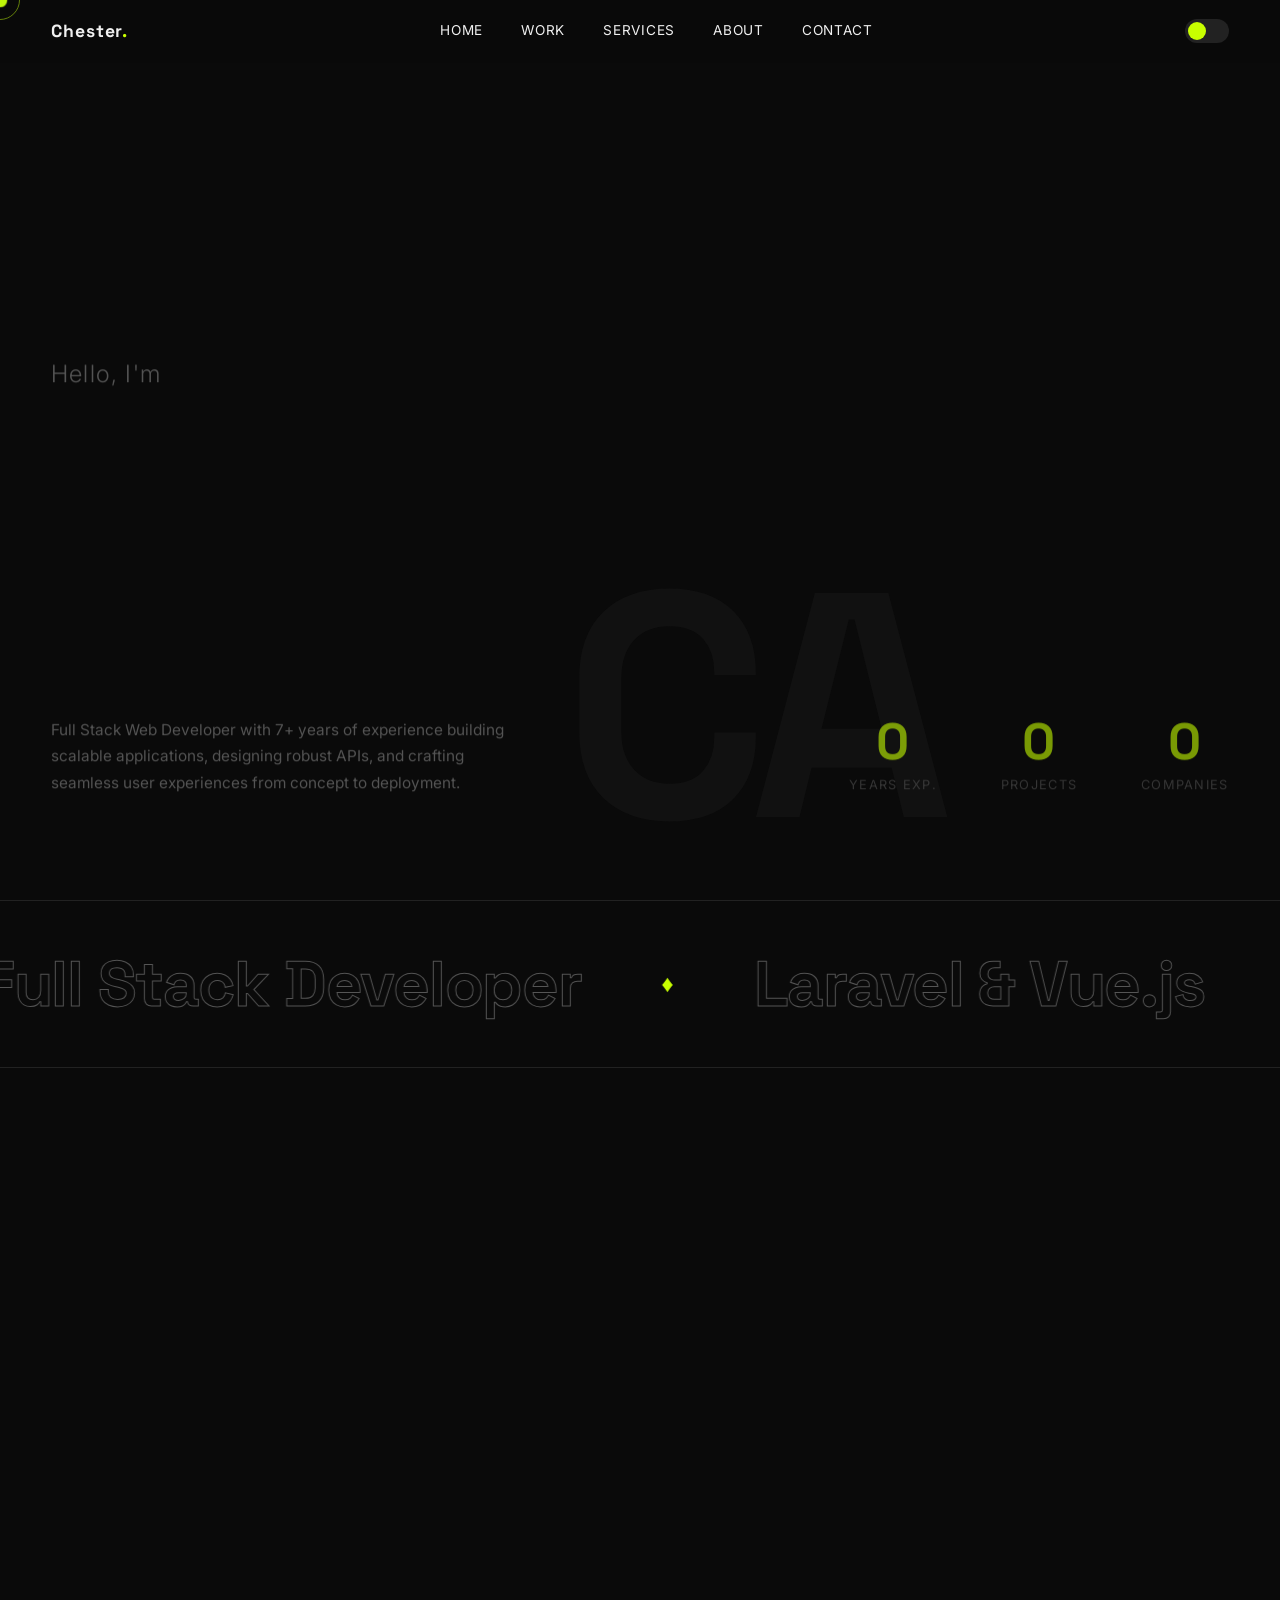
<file: index.html>
<!DOCTYPE html>
<html lang="en" data-theme="dark">
<head>
  <meta charset="UTF-8" />
  <meta name="viewport" content="width=device-width, initial-scale=1.0" />
  <title>Chester Almonte — Full Stack Developer</title>
  <meta name="description" content="Chester Almonte — Full Stack Web Developer with 7+ years of experience building scalable applications." />

  <!-- Preconnect for performance -->
  <link rel="preconnect" href="https://fonts.googleapis.com" />
  <link rel="preconnect" href="https://fonts.gstatic.com" crossorigin />

  <!-- Variable Font: Inter (weight axis 100-900) + Space Grotesk for headings -->
  <link href="https://fonts.googleapis.com/css2?family=Inter:wght@100..900&family=Space+Grotesk:wght@300..700&display=swap" rel="stylesheet" />

  <!-- Locomotive Scroll CSS -->
  <link rel="stylesheet" href="./assets/css/locomotive-scroll.min.css" />

  <!-- Custom Styles -->
  <link rel="stylesheet" href="./assets/css/style.css" />
</head>

<body>

  <!-- ======================================================================
       CUSTOM CURSOR
       ====================================================================== -->
  <div class="cursor" id="cursor"></div>
  <div class="cursor-trail" id="cursorTrail"></div>

  <!-- ======================================================================
       LOADING SCREEN
       ====================================================================== -->
  <div class="loader" id="loader">
    <div class="loader__text" id="loaderText">
      <span>C</span><span>H</span><span>E</span><span>S</span><span>T</span><span>E</span><span>R</span>
    </div>
    <div class="loader__bar">
      <div class="loader__bar-fill" id="loaderBar"></div>
    </div>
  </div>

  <!-- ======================================================================
       NAVIGATION
       ====================================================================== -->
  <nav class="nav" id="nav">
    <a href="#hero" class="nav__logo" data-scroll-to>Chester<span>.</span></a>

    <div class="nav__links" id="navLinks">
      <a href="#hero" class="nav__link" data-scroll-to>Home</a>
      <a href="#work" class="nav__link" data-scroll-to>Work</a>
      <a href="#services" class="nav__link" data-scroll-to>Services</a>
      <a href="#about" class="nav__link" data-scroll-to>About</a>
      <a href="#contact" class="nav__link" data-scroll-to>Contact</a>
    </div>

    <div class="nav__actions">
      <button class="theme-toggle" id="themeToggle" aria-label="Toggle theme"></button>
      <button class="nav__menu-btn" id="menuBtn" aria-label="Toggle menu">
        <span></span><span></span><span></span>
      </button>
    </div>
  </nav>

  <!-- Mobile Menu -->
  <div class="mobile-menu" id="mobileMenu">
    <a href="#hero" class="nav__link" data-scroll-to data-mobile-link>Home</a>
    <a href="#work" class="nav__link" data-scroll-to data-mobile-link>Work</a>
    <a href="#services" class="nav__link" data-scroll-to data-mobile-link>Services</a>
    <a href="#about" class="nav__link" data-scroll-to data-mobile-link>About</a>
    <a href="#contact" class="nav__link" data-scroll-to data-mobile-link>Contact</a>
  </div>

  <!-- ======================================================================
       MAIN SCROLL CONTAINER (Locomotive Scroll)
       ====================================================================== -->
  <div data-scroll-container id="scrollContainer">

    <!-- ==================================================================
         HERO SECTION
         ================================================================== -->
    <section class="hero section" id="hero" data-scroll-section>
      <div class="hero__bg-text" data-scroll data-scroll-speed="-3" data-scroll-direction="horizontal">CA</div>

      <div class="container hero__content">
        <div class="reveal hero__greeting">Hello, I'm</div>

        <h1 class="hero__name">
          <span class="hero__title-line"><span>Chester</span></span>
          <span class="hero__title-line accent"><span>Almonte</span></span>
        </h1>

        <div class="hero__info reveal">
          <p class="hero__description">
            Full Stack Web Developer with 7+ years of experience building
            scalable applications, designing robust APIs, and crafting
            seamless user experiences from concept to deployment.
          </p>

          <div class="hero__stats">
            <div class="hero__stat">
              <div class="hero__stat-number" data-count="7">0</div>
              <div class="hero__stat-label">Years Exp.</div>
            </div>
            <div class="hero__stat">
              <div class="hero__stat-number" data-count="30">0</div>
              <div class="hero__stat-label">Projects</div>
            </div>
            <div class="hero__stat">
              <div class="hero__stat-number" data-count="6">0</div>
              <div class="hero__stat-label">Companies</div>
            </div>
          </div>
        </div>
      </div>

      <div class="hero__scroll-indicator">
        <span class="hero__scroll-text">Scroll</span>
        <div class="hero__scroll-line"></div>
      </div>
    </section>

    <!-- ==================================================================
         MARQUEE STRIP
         ================================================================== -->
    <div class="marquee" data-scroll-section>
      <div class="marquee__inner" id="marquee">
        <span class="marquee__item">Full Stack Developer</span>
        <span class="marquee__separator">&diams;</span>
        <span class="marquee__item">Laravel &amp; Vue.js</span>
        <span class="marquee__separator">&diams;</span>
        <span class="marquee__item">API Architecture</span>
        <span class="marquee__separator">&diams;</span>
        <span class="marquee__item">Cloud &amp; DevOps</span>
        <span class="marquee__separator">&diams;</span>
        <span class="marquee__item">Full Stack Developer</span>
        <span class="marquee__separator">&diams;</span>
        <span class="marquee__item">Laravel &amp; Vue.js</span>
        <span class="marquee__separator">&diams;</span>
        <span class="marquee__item">API Architecture</span>
        <span class="marquee__separator">&diams;</span>
        <span class="marquee__item">Cloud &amp; DevOps</span>
        <span class="marquee__separator">&diams;</span>
      </div>
    </div>

    <!-- ==================================================================
         FEATURED WORK
         ================================================================== -->
    <section class="work section" id="work" data-scroll-section>
      <div class="container">
        <div class="section__label reveal">Selected Work</div>
        <h2 class="section__title reveal">
          Featured<br />Projects
        </h2>

        <!-- Category Filter -->
        <div class="filter-bar reveal">
          <button class="filter-btn active" data-filter="all">All</button>
          <button class="filter-btn" data-filter="web development">Web Development</button>
          <button class="filter-btn" data-filter="web design">Web Design</button>
          <button class="filter-btn" data-filter="wordpress">WordPress</button>
        </div>

        <div class="project-grid project-grid--featured" id="projectGrid">

          <!-- 01 — Ecommerce -->
          <div class="project-card project-card--wide reveal" data-category="web development" data-scroll data-scroll-speed="1">
            <div class="project-card__image-wrap">
              <img class="project-card__image" src="./assets/images/project-image/project 1.png" alt="Ecommerce Platform" loading="lazy" />
              <div class="project-card__overlay"></div>
            </div>
            <div class="project-card__content">
              <span class="project-card__number">01</span>
              <div class="project-card__info">
                <h3 class="project-card__title">Ecommerce</h3>
                <p class="project-card__desc">Full-stack e-commerce solution with inventory management, payment processing, and real-time order tracking.</p>
                <div class="project-card__tags">
                  <span class="project-card__tag">Laravel</span>
                  <span class="project-card__tag">Vue.js</span>
                  <span class="project-card__tag">MySQL</span>
                  <span class="project-card__tag">REST API</span>
                </div>
              </div>
              <span class="project-card__arrow">&nearr;</span>
            </div>
          </div>

          <!-- 02 — Loan System -->
          <div class="project-card reveal" data-category="web development" data-scroll data-scroll-speed="1.5">
            <div class="project-card__image-wrap">
              <img class="project-card__image" src="./assets/images/project-image/project 2.png" alt="Loan System" loading="lazy" />
              <div class="project-card__overlay"></div>
            </div>
            <div class="project-card__content">
              <span class="project-card__number">02</span>
              <div class="project-card__info">
                <h3 class="project-card__title">Loan System</h3>
                <p class="project-card__desc">Financial platform with dynamic reporting, third-party remittance API integrations, and ERP modules for banking operations.</p>
                <div class="project-card__tags">
                  <span class="project-card__tag">Vue.js</span>
                  <span class="project-card__tag">Laravel</span>
                  <span class="project-card__tag">PostgreSQL</span>
                </div>
              </div>
              <span class="project-card__arrow">&nearr;</span>
            </div>
          </div>

          <!-- 03 — SneakerThirst -->
          <div class="project-card reveal" data-category="web development" data-scroll data-scroll-speed="1">
            <div class="project-card__image-wrap">
              <img class="project-card__image" src="./assets/images/project-image/project 3.png" alt="SneakerThirst" loading="lazy" />
              <div class="project-card__overlay"></div>
            </div>
            <div class="project-card__content">
              <span class="project-card__number">03</span>
              <div class="project-card__info">
                <h3 class="project-card__title">SneakerThirst</h3>
                <p class="project-card__desc">E-commerce web application for sneaker enthusiasts with catalog browsing, cart management, and checkout flow.</p>
                <div class="project-card__tags">
                  <span class="project-card__tag">JavaScript</span>
                  <span class="project-card__tag">PHP</span>
                  <span class="project-card__tag">MySQL</span>
                </div>
              </div>
              <span class="project-card__arrow">&nearr;</span>
            </div>
          </div>

          <!-- 04 — BandaPinoizze -->
          <div class="project-card reveal" data-category="web development" data-scroll data-scroll-speed="1.5">
            <div class="project-card__image-wrap">
              <img class="project-card__image" src="./assets/images/project-image/project 4.png" alt="BandaPinoizze" loading="lazy" />
              <div class="project-card__overlay"></div>
            </div>
            <div class="project-card__content">
              <span class="project-card__number">04</span>
              <div class="project-card__info">
                <h3 class="project-card__title">BandaPinoizze</h3>
                <p class="project-card__desc">Community-driven web platform featuring dynamic content management and interactive user experiences.</p>
                <div class="project-card__tags">
                  <span class="project-card__tag">Laravel</span>
                  <span class="project-card__tag">JavaScript</span>
                  <span class="project-card__tag">Bootstrap</span>
                </div>
              </div>
              <span class="project-card__arrow">&nearr;</span>
            </div>
          </div>

          <!-- 05 — Simple Reading -->
          <div class="project-card reveal" data-category="web design" data-scroll data-scroll-speed="1">
            <div class="project-card__image-wrap">
              <img class="project-card__image" src="./assets/images/project-image/project 5.png" alt="Simple Reading" loading="lazy" />
              <div class="project-card__overlay"></div>
            </div>
            <div class="project-card__content">
              <span class="project-card__number">05</span>
              <div class="project-card__info">
                <h3 class="project-card__title">Simple Reading</h3>
                <p class="project-card__desc">Clean, minimal reading interface designed for distraction-free content consumption with elegant typography.</p>
                <div class="project-card__tags">
                  <span class="project-card__tag">HTML</span>
                  <span class="project-card__tag">CSS</span>
                  <span class="project-card__tag">UI/UX</span>
                </div>
              </div>
              <span class="project-card__arrow">&nearr;</span>
            </div>
          </div>

          <!-- 06 — Kalerki -->
          <div class="project-card reveal" data-category="web design" data-scroll data-scroll-speed="1.5">
            <div class="project-card__image-wrap">
              <img class="project-card__image" src="./assets/images/project-image/project 6.png" alt="Kalerki" loading="lazy" />
              <div class="project-card__overlay"></div>
            </div>
            <div class="project-card__content">
              <span class="project-card__number">06</span>
              <div class="project-card__info">
                <h3 class="project-card__title">Kalerki</h3>
                <p class="project-card__desc">Modern web design project focused on striking visual layouts and responsive design across all viewports.</p>
                <div class="project-card__tags">
                  <span class="project-card__tag">HTML</span>
                  <span class="project-card__tag">CSS</span>
                  <span class="project-card__tag">JavaScript</span>
                </div>
              </div>
              <span class="project-card__arrow">&nearr;</span>
            </div>
          </div>

          <!-- 07 — Los Angeles Mountain Hike -->
          <div class="project-card project-card--wide reveal" data-category="web design" data-scroll data-scroll-speed="1">
            <div class="project-card__image-wrap">
              <img class="project-card__image" src="./assets/images/project-image/project 7.png" alt="Los Angeles Mountain Hike" loading="lazy" />
              <div class="project-card__overlay"></div>
            </div>
            <div class="project-card__content">
              <span class="project-card__number">07</span>
              <div class="project-card__info">
                <h3 class="project-card__title">Los Angeles Mountain Hike</h3>
                <p class="project-card__desc">Immersive landing page design with scenic photography, smooth scroll interactions, and adventure-driven storytelling.</p>
                <div class="project-card__tags">
                  <span class="project-card__tag">HTML</span>
                  <span class="project-card__tag">CSS</span>
                  <span class="project-card__tag">Design</span>
                </div>
              </div>
              <span class="project-card__arrow">&nearr;</span>
            </div>
          </div>

          <!-- 08 — Bloggerslane -->
          <div class="project-card reveal" data-category="wordpress" data-scroll data-scroll-speed="1.5">
            <div class="project-card__image-wrap">
              <img class="project-card__image" src="./assets/images/project-image/project 8.png" alt="Bloggerslane" loading="lazy" />
              <div class="project-card__overlay"></div>
            </div>
            <div class="project-card__content">
              <span class="project-card__number">08</span>
              <div class="project-card__info">
                <h3 class="project-card__title">Bloggerslane</h3>
                <p class="project-card__desc">WordPress blogging platform with custom theme development, optimized content delivery, and responsive layouts.</p>
                <div class="project-card__tags">
                  <span class="project-card__tag">WordPress</span>
                  <span class="project-card__tag">PHP</span>
                  <span class="project-card__tag">CSS</span>
                </div>
              </div>
              <span class="project-card__arrow">&nearr;</span>
            </div>
          </div>

          <!-- 09 — Kachenas -->
          <div class="project-card reveal" data-category="wordpress" data-scroll data-scroll-speed="1">
            <div class="project-card__image-wrap">
              <img class="project-card__image" src="./assets/images/project-image/project 9.png" alt="Kachenas" loading="lazy" />
              <div class="project-card__overlay"></div>
            </div>
            <div class="project-card__content">
              <span class="project-card__number">09</span>
              <div class="project-card__info">
                <h3 class="project-card__title">Kachenas</h3>
                <p class="project-card__desc">Personal WordPress site with custom theme, portfolio showcase, and content management system integration.</p>
                <div class="project-card__tags">
                  <span class="project-card__tag">WordPress</span>
                  <span class="project-card__tag">PHP</span>
                  <span class="project-card__tag">JavaScript</span>
                </div>
              </div>
              <span class="project-card__arrow">&nearr;</span>
            </div>
          </div>

        </div>
      </div>
    </section>

    <!-- ==================================================================
         SERVICES SECTION
         ================================================================== -->
    <section class="services section" id="services" data-scroll-section>
      <div class="container">
        <div class="section__label reveal">What I Do</div>
        <h2 class="section__title reveal">
          Services &amp;<br />Expertise
        </h2>
      </div>

      <div class="container">
        <div class="services__grid">

          <div class="service-item reveal">
            <div class="service-item__number">01</div>
            <h3 class="service-item__title">Backend Development</h3>
            <p class="service-item__desc">Scalable APIs and server-side architecture using Laravel, Node.js, and modern backend patterns. SOLID principles, clean code, and performance-first.</p>
            <div class="service-item__icon">&lbrace;/&rbrace;</div>
          </div>

          <div class="service-item reveal">
            <div class="service-item__number">02</div>
            <h3 class="service-item__title">Frontend Engineering</h3>
            <p class="service-item__desc">Building responsive, interactive interfaces with Vue.js, Nuxt.js, and modern JavaScript. Pixel-perfect translation from Figma to production.</p>
            <div class="service-item__icon">&lt;/&gt;</div>
          </div>

          <div class="service-item reveal">
            <div class="service-item__number">03</div>
            <h3 class="service-item__title">Cloud &amp; DevOps</h3>
            <p class="service-item__desc">Docker containerization, AWS deployment (ECS, EC2, S3), CI/CD pipelines with GitHub Actions, and infrastructure optimization with Redis caching.</p>
            <div class="service-item__icon">&clubs;</div>
          </div>

          <div class="service-item reveal">
            <div class="service-item__number">04</div>
            <h3 class="service-item__title">Web Design</h3>
            <p class="service-item__desc">Modern, high-quality interface design at a professional level. Clean layouts, intuitive UX, and responsive design that works across all devices.</p>
            <div class="service-item__icon">&Delta;</div>
          </div>

        </div>
      </div>

      <!-- Skills Tags Strip -->
      <div class="skills-strip" data-scroll-section>
        <div class="container">
          <div class="skills-strip__list">
            <span class="skill-tag reveal">HTML5</span>
            <span class="skill-tag reveal">CSS3</span>
            <span class="skill-tag reveal">JavaScript</span>
            <span class="skill-tag reveal">PHP</span>
            <span class="skill-tag reveal">Laravel</span>
            <span class="skill-tag reveal">Vue.js</span>
            <span class="skill-tag reveal">Nuxt.js</span>
            <span class="skill-tag reveal">Node.js</span>
            <span class="skill-tag reveal">MySQL</span>
            <span class="skill-tag reveal">PostgreSQL</span>
            <span class="skill-tag reveal">Docker</span>
            <span class="skill-tag reveal">AWS</span>
            <span class="skill-tag reveal">Redis</span>
            <span class="skill-tag reveal">Git</span>
            <span class="skill-tag reveal">Bootstrap</span>
            <span class="skill-tag reveal">REST APIs</span>
            <span class="skill-tag reveal">CI/CD</span>
            <span class="skill-tag reveal">jQuery</span>
          </div>
        </div>
      </div>
    </section>

    <!-- ==================================================================
         ABOUT SECTION
         ================================================================== -->
    <section class="section" id="about" data-scroll-section>
      <div class="container">
        <div class="section__label reveal">About Me</div>
        <h2 class="section__title reveal">
          Building the Web,<br />One Line at a Time
        </h2>

        <div class="about__layout">
          <div>
            <div class="about__highlight reveal">
              A seasoned full stack developer who transforms complex problems into elegant, scalable solutions.
            </div>

            <div class="about__text" style="margin-top: var(--space-lg);">
              <p class="reveal">
                I'm Chester Almonte — a Full Stack Web Developer with 7+ years of professional experience. I primarily handle backend development using Laravel and Node.js for API creation, with strong frontend capabilities in HTML, CSS, JavaScript, Vue.js, and Nuxt.js.
              </p>
              <p class="reveal">
                I've created complex systems and websites from the ground up and am comfortable working across the entire stack. From containerizing applications with Docker and deploying on AWS, to building automated testing frameworks and designing real-time dashboards — I bring projects to life end-to-end.
              </p>
              <p class="reveal">
                Beyond the technical, I'm an excellent communicator and problem solver. I constantly strive to stay ahead of the curve, leveraging the latest technologies and best practices to deliver innovative solutions.
              </p>
            </div>
          </div>

          <div class="about__experience">
            <h3 class="section__label reveal">Experience</h3>

            <div class="experience-item reveal">
              <span class="experience-item__company">Stealth GMC</span>
              <span class="experience-item__role">Web Developer</span>
              <span class="experience-item__date">2025 — 2026</span>
            </div>
            <div class="experience-item reveal">
              <span class="experience-item__company">Digital Product Studio</span>
              <span class="experience-item__role">Web Developer</span>
              <span class="experience-item__date">2024 — 2025</span>
            </div>
            <div class="experience-item reveal">
              <span class="experience-item__company">Appetiser</span>
              <span class="experience-item__role">Web Developer</span>
              <span class="experience-item__date">2023 — 2024</span>
            </div>
            <div class="experience-item reveal">
              <span class="experience-item__company">Petnet Inc</span>
              <span class="experience-item__role">Web Developer</span>
              <span class="experience-item__date">2020 — 2023</span>
            </div>
            <div class="experience-item reveal">
              <span class="experience-item__company">SLI Consulting</span>
              <span class="experience-item__role">Web Developer</span>
              <span class="experience-item__date">2019 — 2020</span>
            </div>
            <div class="experience-item reveal">
              <span class="experience-item__company">Nusku Inc</span>
              <span class="experience-item__role">Web Developer</span>
              <span class="experience-item__date">2018 — 2018</span>
            </div>
          </div>
        </div>
      </div>
    </section>

    <!-- ==================================================================
         CONTACT SECTION
         ================================================================== -->
    <section class="contact section" id="contact" data-scroll-section>
      <div class="container">
        <div class="section__label reveal">Get in Touch</div>

        <div class="contact__layout">
          <div>
            <h2 class="contact__cta reveal">
              Let's work<br /><span class="accent">together.</span>
            </h2>
          </div>

          <div class="contact__details">
            <div class="contact__item reveal">
              <span class="contact__item-label">Email</span>
              <a href="mailto:almonte.s.chester@gmail.com" class="contact__item-value">almonte.s.chester@gmail.com</a>
            </div>
            <div class="contact__item reveal">
              <span class="contact__item-label">Phone</span>
              <a href="tel:+639274458838" class="contact__item-value">(+63) 927 445 8838</a>
            </div>
            <div class="contact__item reveal">
              <span class="contact__item-label">Location</span>
              <span class="contact__item-value">Dagupan, Pangasinan, Philippines</span>
            </div>

            <div class="contact__socials reveal">
              <a href="https://www.facebook.com/Kachenas/" target="_blank" rel="noopener" class="contact__social-link" aria-label="Facebook">
                <svg viewBox="0 0 24 24"><path d="M24 12.073c0-6.627-5.373-12-12-12s-12 5.373-12 12c0 5.99 4.388 10.954 10.125 11.854v-8.385H7.078v-3.47h3.047V9.43c0-3.007 1.792-4.669 4.533-4.669 1.312 0 2.686.235 2.686.235v2.953H15.83c-1.491 0-1.956.925-1.956 1.874v2.25h3.328l-.532 3.47h-2.796v8.385C19.612 23.027 24 18.062 24 12.073z"/></svg>
              </a>
              <a href="https://www.linkedin.com/in/chester-almonte-17692972/" target="_blank" rel="noopener" class="contact__social-link" aria-label="LinkedIn">
                <svg viewBox="0 0 24 24"><path d="M20.447 20.452h-3.554v-5.569c0-1.328-.027-3.037-1.852-3.037-1.853 0-2.136 1.445-2.136 2.939v5.667H9.351V9h3.414v1.561h.046c.477-.9 1.637-1.85 3.37-1.85 3.601 0 4.267 2.37 4.267 5.455v6.286zM5.337 7.433a2.062 2.062 0 01-2.063-2.065 2.064 2.064 0 112.063 2.065zm1.782 13.019H3.555V9h3.564v11.452zM22.225 0H1.771C.792 0 0 .774 0 1.729v20.542C0 23.227.792 24 1.771 24h20.451C23.2 24 24 23.227 24 22.271V1.729C24 .774 23.2 0 22.222 0h.003z"/></svg>
              </a>
              <a href="https://github.com/Kachenas" target="_blank" rel="noopener" class="contact__social-link" aria-label="GitHub">
                <svg viewBox="0 0 24 24"><path d="M12 .297c-6.63 0-12 5.373-12 12 0 5.303 3.438 9.8 8.205 11.385.6.113.82-.258.82-.577 0-.285-.01-1.04-.015-2.04-3.338.724-4.042-1.61-4.042-1.61C4.422 18.07 3.633 17.7 3.633 17.7c-1.087-.744.084-.729.084-.729 1.205.084 1.838 1.236 1.838 1.236 1.07 1.835 2.809 1.305 3.495.998.108-.776.417-1.305.76-1.605-2.665-.3-5.466-1.332-5.466-5.93 0-1.31.465-2.38 1.235-3.22-.135-.303-.54-1.523.105-3.176 0 0 1.005-.322 3.3 1.23.96-.267 1.98-.399 3-.405 1.02.006 2.04.138 3 .405 2.28-1.552 3.285-1.23 3.285-1.23.645 1.653.24 2.873.12 3.176.765.84 1.23 1.91 1.23 3.22 0 4.61-2.805 5.625-5.475 5.92.42.36.81 1.096.81 2.22 0 1.606-.015 2.896-.015 3.286 0 .315.21.69.825.57C20.565 22.092 24 17.592 24 12.297c0-6.627-5.373-12-12-12"/></svg>
              </a>
            </div>
          </div>
        </div>
      </div>
    </section>

    <!-- ==================================================================
         FOOTER
         ================================================================== -->
    <footer class="footer" data-scroll-section>
      <div class="container">
        <div class="footer__inner">
          <span class="footer__text">&copy; 2026 Chester Almonte. All rights reserved.</span>
          <a href="#hero" class="footer__back-top" data-scroll-to>
            Back to top &uarr;
          </a>
        </div>
      </div>
    </footer>

  </div> <!-- /scrollContainer -->

  <!-- ======================================================================
       LIBRARIES
       ====================================================================== -->
  <!-- Locomotive Scroll -->
  <script src="./assets/js/locomotive-scroll.min.js"></script>
  <!-- GSAP Core -->
  <script src="./assets/js/gsap.min.js"></script>
  <!-- GSAP ScrollTrigger -->
  <script src="./assets/js/ScrollTrigger.min.js"></script>

  <!-- Custom App Script -->
  <script src="./assets/js/app.js"></script>

</body>
</html>
</file>
<file: assets/css/style.css>
/* ==========================================================================
   CSS VARIABLES & THEME SYSTEM
   ========================================================================== */
:root {
  /* Dark theme (default) */
  --bg-primary: #0a0a0a;
  --bg-secondary: #111111;
  --bg-tertiary: #1a1a1a;
  --text-primary: #f0f0f0;
  --text-secondary: #888888;
  --text-muted: #555555;
  --accent: #c8ff00;
  --accent-dim: rgba(200, 255, 0, 0.15);
  --border: #222222;
  --card-bg: #141414;
  --overlay: rgba(0, 0, 0, 0.6);
  --cursor-color: #c8ff00;
  --nav-bg: rgba(10, 10, 10, 0.85);
  --transition-smooth: cubic-bezier(0.25, 0.46, 0.45, 0.94);
  --transition-spring: cubic-bezier(0.175, 0.885, 0.32, 1.275);

  /* Typography scale */
  --font-body: 'Inter', -apple-system, BlinkMacSystemFont, sans-serif;
  --font-heading: 'Space Grotesk', 'Inter', sans-serif;
  --fs-hero: clamp(3.5rem, 10vw, 10rem);
  --fs-section: clamp(2.5rem, 6vw, 6rem);
  --fs-subtitle: clamp(1.1rem, 2vw, 1.5rem);
  --fs-body: clamp(0.95rem, 1.2vw, 1.1rem);
  --fs-small: clamp(0.75rem, 1vw, 0.875rem);
  --fs-nav: clamp(0.85rem, 1vw, 0.95rem);

  /* Spacing */
  --space-xs: 0.5rem;
  --space-sm: 1rem;
  --space-md: 2rem;
  --space-lg: 4rem;
  --space-xl: 8rem;
  --space-2xl: 12rem;

  /* Layout */
  --container-max: 1440px;
  --gutter: clamp(1.5rem, 4vw, 4rem);
}

/* Light theme */
[data-theme="light"] {
  --bg-primary: #f5f5f0;
  --bg-secondary: #eaeae5;
  --bg-tertiary: #e0e0db;
  --text-primary: #0a0a0a;
  --text-secondary: #666666;
  --text-muted: #999999;
  --accent: #0041ff;
  --accent-dim: rgba(0, 65, 255, 0.1);
  --border: #d0d0cb;
  --card-bg: #ededea;
  --overlay: rgba(245, 245, 240, 0.6);
  --cursor-color: #0041ff;
  --nav-bg: rgba(245, 245, 240, 0.85);
}

/* ==========================================================================
   RESET & BASE
   ========================================================================== */
*, *::before, *::after {
  margin: 0;
  padding: 0;
  box-sizing: border-box;
}

html {
  font-size: 16px;
  -webkit-font-smoothing: antialiased;
  -moz-osx-font-smoothing: grayscale;
}

html.has-scroll-smooth {
  overflow: hidden;
}

html.has-scroll-smooth body {
  overflow: hidden;
}

body {
  font-family: var(--font-body);
  background-color: var(--bg-primary);
  color: var(--text-primary);
  cursor: none;
  transition: background-color 0.6s ease, color 0.6s ease;
  line-height: 1.6;
}

a {
  color: inherit;
  text-decoration: none;
  cursor: none;
}

button {
  cursor: none;
  border: none;
  background: none;
  font-family: inherit;
  color: inherit;
}

img {
  display: block;
  max-width: 100%;
  height: auto;
}

ul, ol {
  list-style: none;
}

::selection {
  background: var(--accent);
  color: var(--bg-primary);
}

/* ==========================================================================
   CUSTOM CURSOR
   ========================================================================== */
.cursor {
  position: fixed;
  top: 0;
  left: 0;
  width: 15px;
  height: 15px;
  border-radius: 50%;
  background: var(--cursor-color);
  pointer-events: none;
  z-index: 10000;
  mix-blend-mode: difference;
  will-change: transform, width, height;
  transform: translate(-50%, -50%);
  transition: width 0.3s var(--transition-spring),
              height 0.3s var(--transition-spring),
              background 0.3s ease;
}

.cursor.is-hovering {
  width: 50px;
  height: 50px;
  background: #ffffff;
}

.cursor-trail {
  position: fixed;
  top: 0;
  left: 0;
  width: 40px;
  height: 40px;
  border-radius: 50%;
  border: 1px solid var(--cursor-color);
  pointer-events: none;
  z-index: 9999;
  mix-blend-mode: difference;
  will-change: transform;
  transform: translate(-50%, -50%);
  opacity: 0.5;
  transition: width 0.4s var(--transition-spring),
              height 0.4s var(--transition-spring),
              opacity 0.3s ease;
}

.cursor-trail.is-hovering {
  width: 60px;
  height: 60px;
  opacity: 0.2;
}

/* Hide cursor on touch devices */
@media (hover: none) and (pointer: coarse) {
  body { cursor: auto; }
  a, button { cursor: pointer; }
  .cursor, .cursor-trail { display: none; }
}

/* ==========================================================================
   LOADING SCREEN
   ========================================================================== */
.loader {
  position: fixed;
  inset: 0;
  background: var(--bg-primary);
  z-index: 9998;
  display: flex;
  align-items: center;
  justify-content: center;
  flex-direction: column;
  gap: 1.5rem;
}

.loader__text {
  font-family: var(--font-heading);
  font-size: clamp(1.5rem, 4vw, 3rem);
  font-weight: 300;
  letter-spacing: 0.2em;
  text-transform: uppercase;
  overflow: hidden;
}

.loader__text span {
  display: inline-block;
}

.loader__bar {
  width: 200px;
  height: 1px;
  background: var(--border);
  position: relative;
  overflow: hidden;
}

.loader__bar-fill {
  position: absolute;
  top: 0;
  left: 0;
  height: 100%;
  width: 0%;
  background: var(--accent);
}

/* ==========================================================================
   NAVIGATION
   ========================================================================== */
.nav {
  position: fixed;
  top: 0;
  left: 0;
  right: 0;
  z-index: 1000;
  padding: var(--space-sm) var(--gutter);
  display: flex;
  align-items: center;
  justify-content: space-between;
  backdrop-filter: blur(20px);
  -webkit-backdrop-filter: blur(20px);
  background: var(--nav-bg);
  border-bottom: 1px solid transparent;
  transition: border-color 0.3s ease, background 0.6s ease;
}

.nav.scrolled {
  border-bottom-color: var(--border);
}

.nav__logo {
  font-family: var(--font-heading);
  font-size: 1.1rem;
  font-weight: 700;
  letter-spacing: 0.05em;
}

.nav__logo span {
  color: var(--accent);
}

.nav__links {
  display: flex;
  align-items: center;
  gap: clamp(1.5rem, 3vw, 3rem);
}

.nav__link {
  font-size: var(--fs-nav);
  font-weight: 400;
  letter-spacing: 0.05em;
  text-transform: uppercase;
  position: relative;
  padding: 0.25rem 0;
  transition: font-weight 0.3s ease, color 0.3s ease;
  font-variation-settings: 'wght' 400;
}

.nav__link::after {
  content: '';
  position: absolute;
  bottom: 0;
  left: 0;
  width: 0;
  height: 1px;
  background: var(--accent);
  transition: width 0.4s var(--transition-smooth);
}

.nav__link:hover {
  font-variation-settings: 'wght' 700;
  color: var(--accent);
}

.nav__link:hover::after {
  width: 100%;
}

.nav__actions {
  display: flex;
  align-items: center;
  gap: 1rem;
}

/* Theme Toggle */
.theme-toggle {
  width: 44px;
  height: 24px;
  background: var(--border);
  border-radius: 12px;
  position: relative;
  transition: background 0.3s ease;
}

.theme-toggle::after {
  content: '';
  position: absolute;
  top: 3px;
  left: 3px;
  width: 18px;
  height: 18px;
  border-radius: 50%;
  background: var(--accent);
  transition: transform 0.3s var(--transition-spring);
}

[data-theme="light"] .theme-toggle::after {
  transform: translateX(20px);
}

/* Mobile menu toggle */
.nav__menu-btn {
  display: none;
  flex-direction: column;
  gap: 5px;
  padding: 5px;
}

.nav__menu-btn span {
  display: block;
  width: 24px;
  height: 1.5px;
  background: var(--text-primary);
  transition: transform 0.3s ease, opacity 0.3s ease;
}

.nav__menu-btn.active span:nth-child(1) {
  transform: rotate(45deg) translate(4px, 5px);
}
.nav__menu-btn.active span:nth-child(2) {
  opacity: 0;
}
.nav__menu-btn.active span:nth-child(3) {
  transform: rotate(-45deg) translate(4px, -5px);
}

/* Mobile menu overlay */
.mobile-menu {
  position: fixed;
  inset: 0;
  z-index: 999;
  background: var(--bg-primary);
  display: flex;
  flex-direction: column;
  align-items: center;
  justify-content: center;
  gap: 2rem;
  opacity: 0;
  pointer-events: none;
  transition: opacity 0.4s ease;
}

.mobile-menu.active {
  opacity: 1;
  pointer-events: auto;
}

.mobile-menu .nav__link {
  font-size: clamp(1.5rem, 5vw, 2.5rem);
  font-family: var(--font-heading);
}

@media (max-width: 768px) {
  .nav__links { display: none; }
  .nav__menu-btn { display: flex; }
}

/* ==========================================================================
   LAYOUT UTILITIES
   ========================================================================== */
.container {
  width: 100%;
  max-width: var(--container-max);
  margin: 0 auto;
  padding: 0 var(--gutter);
}

.section {
  padding: var(--space-xl) 0;
  position: relative;
}

.section__label {
  font-size: var(--fs-small);
  font-weight: 500;
  letter-spacing: 0.2em;
  text-transform: uppercase;
  color: var(--accent);
  margin-bottom: var(--space-md);
  display: flex;
  align-items: center;
  gap: 1rem;
}

.section__label::before {
  content: '';
  width: 40px;
  height: 1px;
  background: var(--accent);
}

.section__title {
  font-family: var(--font-heading);
  font-size: var(--fs-section);
  font-weight: 700;
  line-height: 1.05;
  letter-spacing: -0.02em;
  margin-bottom: var(--space-lg);
}

.section__divider {
  width: 100%;
  height: 1px;
  background: var(--border);
}

/* Reveal animation base state */
.reveal {
  opacity: 0;
  transform: translateY(60px);
  will-change: opacity, transform;
}

.reveal-line {
  overflow: hidden;
}

.reveal-line span {
  display: inline-block;
  transform: translateY(100%);
}

/* ==========================================================================
   HERO SECTION
   ========================================================================== */
.hero {
  min-height: 100vh;
  display: flex;
  align-items: flex-end;
  padding-bottom: var(--space-xl);
  padding-top: calc(var(--space-xl) + 60px);
  position: relative;
  overflow: hidden;
}

.hero__bg-text {
  position: absolute;
  top: 50%;
  left: 50%;
  transform: translate(-50%, -50%);
  font-family: var(--font-heading);
  font-size: clamp(8rem, 25vw, 25rem);
  font-weight: 700;
  color: var(--border);
  opacity: 0.3;
  white-space: nowrap;
  pointer-events: none;
  user-select: none;
  letter-spacing: -0.05em;
}

.hero__content {
  position: relative;
  z-index: 2;
  width: 100%;
}

.hero__greeting {
  font-size: var(--fs-subtitle);
  font-weight: 300;
  color: var(--text-secondary);
  margin-bottom: var(--space-sm);
  letter-spacing: 0.05em;
}

.hero__name {
  font-family: var(--font-heading);
  font-size: var(--fs-hero);
  font-weight: 700;
  line-height: 0.95;
  letter-spacing: -0.03em;
  margin-bottom: var(--space-md);
}

.hero__name .accent {
  color: var(--accent);
  display: block;
}

.hero__title-line {
  overflow: hidden;
  display: block;
}

.hero__title-line span {
  display: inline-block;
}

.hero__info {
  display: flex;
  align-items: flex-end;
  justify-content: space-between;
  gap: var(--space-lg);
  flex-wrap: wrap;
  margin-top: var(--space-lg);
}

.hero__description {
  max-width: 480px;
  font-size: var(--fs-body);
  color: var(--text-secondary);
  line-height: 1.7;
}

.hero__stats {
  display: flex;
  gap: var(--space-lg);
}

.hero__stat {
  text-align: center;
}

.hero__stat-number {
  font-family: var(--font-heading);
  font-size: clamp(2rem, 4vw, 3.5rem);
  font-weight: 700;
  color: var(--accent);
  line-height: 1;
}

.hero__stat-label {
  font-size: var(--fs-small);
  color: var(--text-muted);
  text-transform: uppercase;
  letter-spacing: 0.1em;
  margin-top: 0.5rem;
}

.hero__scroll-indicator {
  position: absolute;
  bottom: var(--space-md);
  right: var(--gutter);
  display: flex;
  flex-direction: column;
  align-items: center;
  gap: 0.75rem;
  z-index: 2;
}

.hero__scroll-text {
  writing-mode: vertical-rl;
  font-size: var(--fs-small);
  letter-spacing: 0.15em;
  text-transform: uppercase;
  color: var(--text-muted);
}

.hero__scroll-line {
  width: 1px;
  height: 60px;
  background: var(--border);
  position: relative;
  overflow: hidden;
}

.hero__scroll-line::after {
  content: '';
  position: absolute;
  top: -100%;
  left: 0;
  width: 100%;
  height: 100%;
  background: var(--accent);
  animation: scrollLine 2s ease-in-out infinite;
}

@keyframes scrollLine {
  0% { top: -100%; }
  50% { top: 100%; }
  100% { top: 100%; }
}

/* ==========================================================================
   MARQUEE (Running Text Strip)
   ========================================================================== */
.marquee {
  overflow: hidden;
  padding: var(--space-md) 0;
  border-top: 1px solid var(--border);
  border-bottom: 1px solid var(--border);
}

.marquee__inner {
  display: flex;
  white-space: nowrap;
  will-change: transform;
}

.marquee__item {
  font-family: var(--font-heading);
  font-size: clamp(2rem, 5vw, 5rem);
  font-weight: 700;
  letter-spacing: -0.02em;
  padding: 0 var(--space-lg);
  color: transparent;
  -webkit-text-stroke: 1px var(--text-muted);
  flex-shrink: 0;
  transition: color 0.3s ease, -webkit-text-stroke-color 0.3s ease;
}

.marquee__item:nth-child(even) {
  color: var(--text-primary);
  -webkit-text-stroke: 0;
}

.marquee__separator {
  display: inline-flex;
  align-items: center;
  padding: 0 var(--space-sm);
  color: var(--accent);
  font-size: 1.5rem;
  flex-shrink: 0;
}

/* ==========================================================================
   FEATURED WORK / PROJECTS
   ========================================================================== */
.work {
  background: var(--bg-primary);
}

.project-grid {
  display: grid;
  gap: var(--space-md);
}

.project-card {
  position: relative;
  border: 1px solid var(--border);
  border-radius: 8px;
  overflow: hidden;
  background: var(--card-bg);
  transition: transform 0.6s var(--transition-smooth),
              border-color 0.3s ease;
  will-change: transform;
}

.project-card:hover {
  transform: scale(1.02);
  border-color: var(--accent);
}

.project-card__image-wrap {
  position: relative;
  width: 100%;
  aspect-ratio: 16 / 10;
  overflow: hidden;
  background: var(--bg-tertiary);
}

.project-card__image {
  width: 100%;
  height: 100%;
  object-fit: cover;
  transition: transform 0.8s var(--transition-smooth);
  will-change: transform;
}

.project-card:hover .project-card__image {
  transform: scale(1.08);
}

/* Hover overlay image */
.project-card__hover-image {
  position: absolute;
  inset: 0;
  width: 100%;
  height: 100%;
  object-fit: cover;
  opacity: 0;
  transition: opacity 0.5s ease;
}

.project-card:hover .project-card__hover-image {
  opacity: 1;
}

.project-card__overlay {
  position: absolute;
  inset: 0;
  background: linear-gradient(to top, rgba(0,0,0,0.7) 0%, transparent 60%);
  opacity: 0;
  transition: opacity 0.4s ease;
}

.project-card:hover .project-card__overlay {
  opacity: 1;
}

.project-card__content {
  padding: var(--space-md);
  display: flex;
  align-items: flex-start;
  justify-content: space-between;
  gap: var(--space-sm);
}

.project-card__number {
  font-family: var(--font-heading);
  font-size: var(--fs-small);
  color: var(--text-muted);
  font-weight: 500;
  flex-shrink: 0;
}

.project-card__info {
  flex: 1;
}

.project-card__title {
  font-family: var(--font-heading);
  font-size: clamp(1.2rem, 2.5vw, 1.8rem);
  font-weight: 600;
  margin-bottom: 0.5rem;
  transition: color 0.3s ease;
}

.project-card:hover .project-card__title {
  color: var(--accent);
}

.project-card__desc {
  font-size: var(--fs-small);
  color: var(--text-secondary);
  line-height: 1.6;
}

.project-card__tags {
  display: flex;
  gap: 0.5rem;
  flex-wrap: wrap;
  margin-top: 0.75rem;
}

.project-card__tag {
  font-size: 0.7rem;
  padding: 0.25rem 0.75rem;
  border: 1px solid var(--border);
  border-radius: 100px;
  color: var(--text-muted);
  text-transform: uppercase;
  letter-spacing: 0.1em;
  transition: border-color 0.3s ease, color 0.3s ease;
}

.project-card:hover .project-card__tag {
  border-color: var(--accent);
  color: var(--accent);
}

.project-card__arrow {
  font-size: 1.5rem;
  color: var(--text-muted);
  transition: color 0.3s ease, transform 0.3s ease;
  flex-shrink: 0;
  padding-top: 0.25rem;
}

.project-card:hover .project-card__arrow {
  color: var(--accent);
  transform: translate(3px, -3px);
}

/* Large / featured card layout */
.project-grid--featured {
  grid-template-columns: 1fr;
  gap: var(--space-md);
}

@media (min-width: 768px) {
  .project-grid--featured {
    grid-template-columns: 1fr 1fr;
  }
  .project-grid--featured .project-card--wide {
    grid-column: 1 / -1;
  }
}

/* Project card hidden by filter */
.project-card.is-hidden {
  display: none;
}

/* Category filter buttons */
.filter-bar {
  display: flex;
  flex-wrap: wrap;
  gap: 0.75rem;
  margin-bottom: var(--space-lg);
}

.filter-btn {
  font-size: var(--fs-small);
  font-weight: 500;
  padding: 0.5rem 1.25rem;
  border: 1px solid var(--border);
  border-radius: 100px;
  color: var(--text-secondary);
  letter-spacing: 0.08em;
  text-transform: uppercase;
  transition: all 0.3s ease;
}

.filter-btn:hover {
  border-color: var(--text-primary);
  color: var(--text-primary);
}

.filter-btn.active {
  background: var(--accent);
  border-color: var(--accent);
  color: var(--bg-primary);
}

/* ==========================================================================
   SERVICES SECTION
   ========================================================================== */
.services {
  background: var(--bg-secondary);
  transition: background 0.6s ease;
}

.services__grid {
  display: grid;
  grid-template-columns: 1fr;
  gap: 0;
}

@media (min-width: 768px) {
  .services__grid {
    grid-template-columns: 1fr 1fr;
  }
}

.service-item {
  padding: var(--space-lg) var(--space-md);
  border-bottom: 1px solid var(--border);
  position: relative;
  overflow: hidden;
  transition: background 0.4s ease;
}

@media (min-width: 768px) {
  .service-item {
    border-right: 1px solid var(--border);
  }
  .service-item:nth-child(2n) {
    border-right: none;
  }
}

.service-item:hover {
  background: var(--accent-dim);
}

.service-item__number {
  font-family: var(--font-heading);
  font-size: var(--fs-small);
  color: var(--accent);
  font-weight: 500;
  margin-bottom: var(--space-md);
  letter-spacing: 0.1em;
}

.service-item__title {
  font-family: var(--font-heading);
  font-size: clamp(1.5rem, 3vw, 2.5rem);
  font-weight: 600;
  margin-bottom: var(--space-sm);
  transition: color 0.3s ease;
}

.service-item:hover .service-item__title {
  color: var(--accent);
}

.service-item__desc {
  font-size: var(--fs-body);
  color: var(--text-secondary);
  line-height: 1.7;
  max-width: 400px;
}

.service-item__icon {
  position: absolute;
  top: var(--space-lg);
  right: var(--space-md);
  font-size: 2.5rem;
  color: var(--border);
  transition: color 0.3s ease, transform 0.5s var(--transition-spring);
}

.service-item:hover .service-item__icon {
  color: var(--accent);
  transform: rotate(-15deg) scale(1.1);
}

/* Skills Tags */
.skills-strip {
  padding: var(--space-lg) 0;
}

.skills-strip__list {
  display: flex;
  flex-wrap: wrap;
  gap: 0.75rem;
  justify-content: center;
}

.skill-tag {
  font-size: var(--fs-small);
  font-weight: 500;
  padding: 0.6rem 1.5rem;
  border: 1px solid var(--border);
  border-radius: 100px;
  color: var(--text-secondary);
  letter-spacing: 0.05em;
  transition: all 0.3s ease;
}

.skill-tag:hover {
  border-color: var(--accent);
  color: var(--accent);
  background: var(--accent-dim);
}

/* ==========================================================================
   ABOUT SECTION
   ========================================================================== */
.about__layout {
  display: grid;
  grid-template-columns: 1fr;
  gap: var(--space-lg);
  align-items: start;
}

@media (min-width: 900px) {
  .about__layout {
    grid-template-columns: 1fr 1fr;
  }
}

.about__text {
  font-size: var(--fs-body);
  color: var(--text-secondary);
  line-height: 1.8;
}

.about__text p + p {
  margin-top: var(--space-sm);
}

.about__highlight {
  font-family: var(--font-heading);
  font-size: clamp(1.3rem, 2.5vw, 2rem);
  font-weight: 500;
  line-height: 1.4;
  color: var(--text-primary);
  border-left: 3px solid var(--accent);
  padding-left: var(--space-md);
}

.about__experience {
  margin-top: var(--space-lg);
}

.experience-item {
  display: grid;
  grid-template-columns: auto 1fr auto;
  gap: var(--space-md);
  padding: var(--space-md) 0;
  border-bottom: 1px solid var(--border);
  align-items: center;
}

.experience-item__company {
  font-family: var(--font-heading);
  font-size: clamp(1rem, 1.5vw, 1.25rem);
  font-weight: 600;
}

.experience-item__role {
  font-size: var(--fs-small);
  color: var(--text-secondary);
}

.experience-item__date {
  font-size: var(--fs-small);
  color: var(--text-muted);
  white-space: nowrap;
}

/* ==========================================================================
   CONTACT SECTION
   ========================================================================== */
.contact {
  background: var(--bg-secondary);
  transition: background 0.6s ease;
}

.contact__layout {
  display: grid;
  grid-template-columns: 1fr;
  gap: var(--space-lg);
}

@media (min-width: 900px) {
  .contact__layout {
    grid-template-columns: 1fr 1fr;
  }
}

.contact__cta {
  font-family: var(--font-heading);
  font-size: clamp(2rem, 4vw, 4rem);
  font-weight: 700;
  line-height: 1.1;
  letter-spacing: -0.02em;
}

.contact__cta .accent {
  color: var(--accent);
}

.contact__details {
  display: flex;
  flex-direction: column;
  gap: var(--space-md);
}

.contact__item {
  display: flex;
  flex-direction: column;
  gap: 0.25rem;
}

.contact__item-label {
  font-size: var(--fs-small);
  color: var(--text-muted);
  text-transform: uppercase;
  letter-spacing: 0.15em;
}

.contact__item-value {
  font-size: var(--fs-subtitle);
  font-weight: 400;
  transition: color 0.3s ease;
}

.contact__item-value:hover {
  color: var(--accent);
}

.contact__socials {
  display: flex;
  gap: var(--space-sm);
  margin-top: var(--space-md);
}

.contact__social-link {
  display: flex;
  align-items: center;
  justify-content: center;
  width: 48px;
  height: 48px;
  border: 1px solid var(--border);
  border-radius: 50%;
  font-size: 1.2rem;
  transition: all 0.3s ease;
}

.contact__social-link:hover {
  border-color: var(--accent);
  color: var(--accent);
  transform: translateY(-3px);
}

.contact__social-link svg {
  width: 20px;
  height: 20px;
  fill: currentColor;
}

/* ==========================================================================
   FOOTER
   ========================================================================== */
.footer {
  padding: var(--space-md) 0;
  border-top: 1px solid var(--border);
}

.footer__inner {
  display: flex;
  align-items: center;
  justify-content: space-between;
  flex-wrap: wrap;
  gap: var(--space-sm);
}

.footer__text {
  font-size: var(--fs-small);
  color: var(--text-muted);
}

.footer__back-top {
  font-size: var(--fs-small);
  color: var(--text-muted);
  text-transform: uppercase;
  letter-spacing: 0.1em;
  transition: color 0.3s ease;
  display: flex;
  align-items: center;
  gap: 0.5rem;
}

.footer__back-top:hover {
  color: var(--accent);
}

/* ==========================================================================
   RESPONSIVE ADJUSTMENTS
   ========================================================================== */
@media (max-width: 768px) {
  .hero {
    padding-top: calc(var(--space-lg) + 60px);
    padding-bottom: var(--space-lg);
    min-height: 90vh;
  }

  .hero__info {
    flex-direction: column;
    gap: var(--space-md);
  }

  .hero__stats {
    gap: var(--space-md);
  }

  .hero__scroll-indicator {
    display: none;
  }

  .hero__bg-text {
    font-size: clamp(5rem, 20vw, 12rem);
  }

  .experience-item {
    grid-template-columns: 1fr;
    gap: 0.25rem;
  }

  .project-grid--featured {
    grid-template-columns: 1fr;
  }

  .section {
    padding: var(--space-lg) 0;
  }
}

@media (max-width: 480px) {
  :root {
    --gutter: 1.25rem;
  }

  .hero__name {
    font-size: clamp(2.5rem, 12vw, 4rem);
  }
}
</file>
